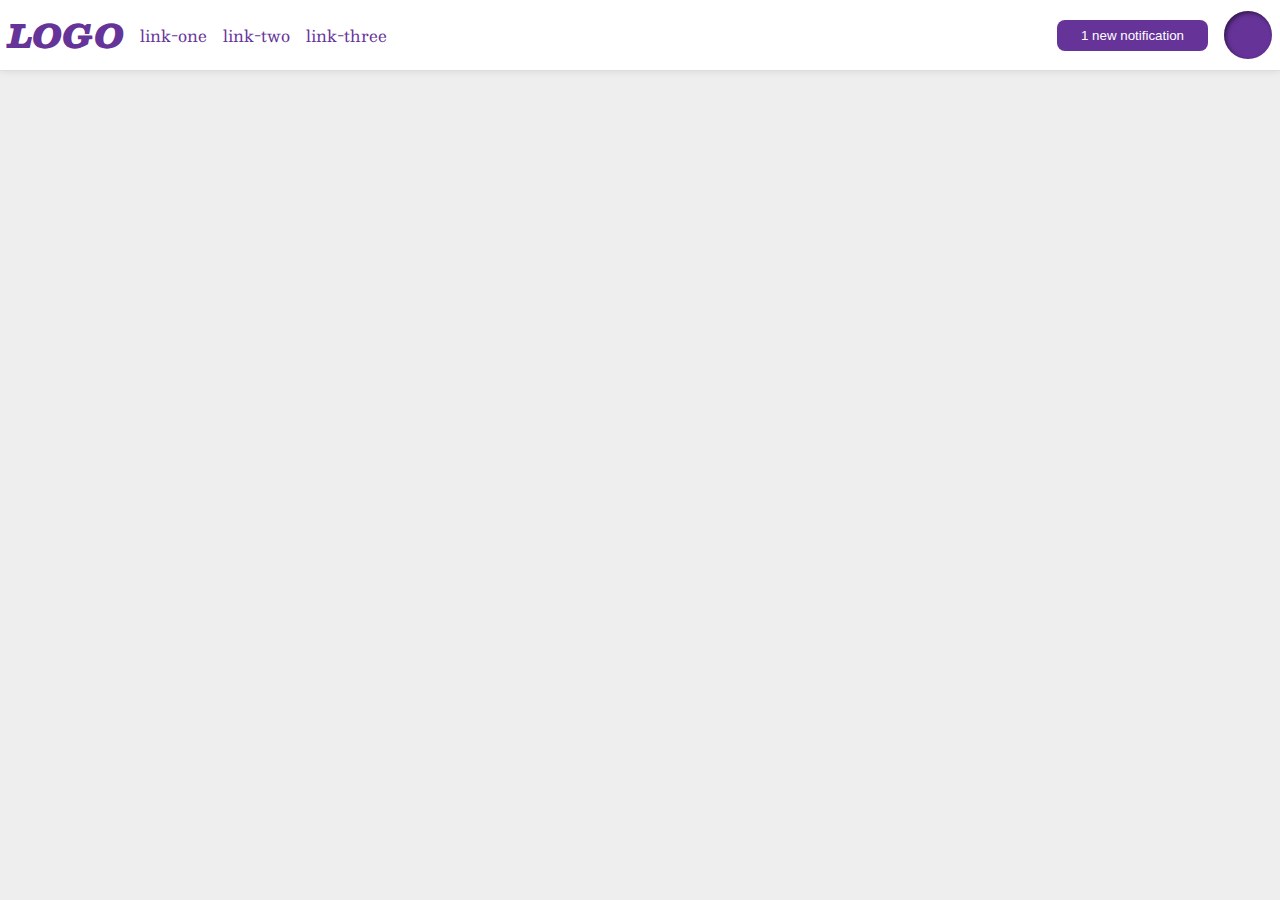
<file: flex/03-flex-header-2/index.html>
<!DOCTYPE html>
<html lang="en">
  <head>
    <meta charset="UTF-8">
    <meta http-equiv="X-UA-Compatible" content="IE=edge">
    <meta name="viewport" content="width=device-width, initial-scale=1.0">
    <title>Flex Header 2</title>
    <link rel="stylesheet" href="style.css">
  </head>
  <body>
    <div class="header">
     <div class="left">
      <div class="logo">
        LOGO
      </div>
      <ul class="links">
        <li><a href="https://google.com">link-one</a></li>
        <li><a href="https://google.com">link-two</a></li>
        <li><a href="https://google.com">link-three</a></li>
      </ul>
     </div>
     <div class="right">
      <button class="notifications">
        1 new notification
      </button>
      <div class="profile-image"></div>
     </div>
    </div>
  </body>
</html>
</file>
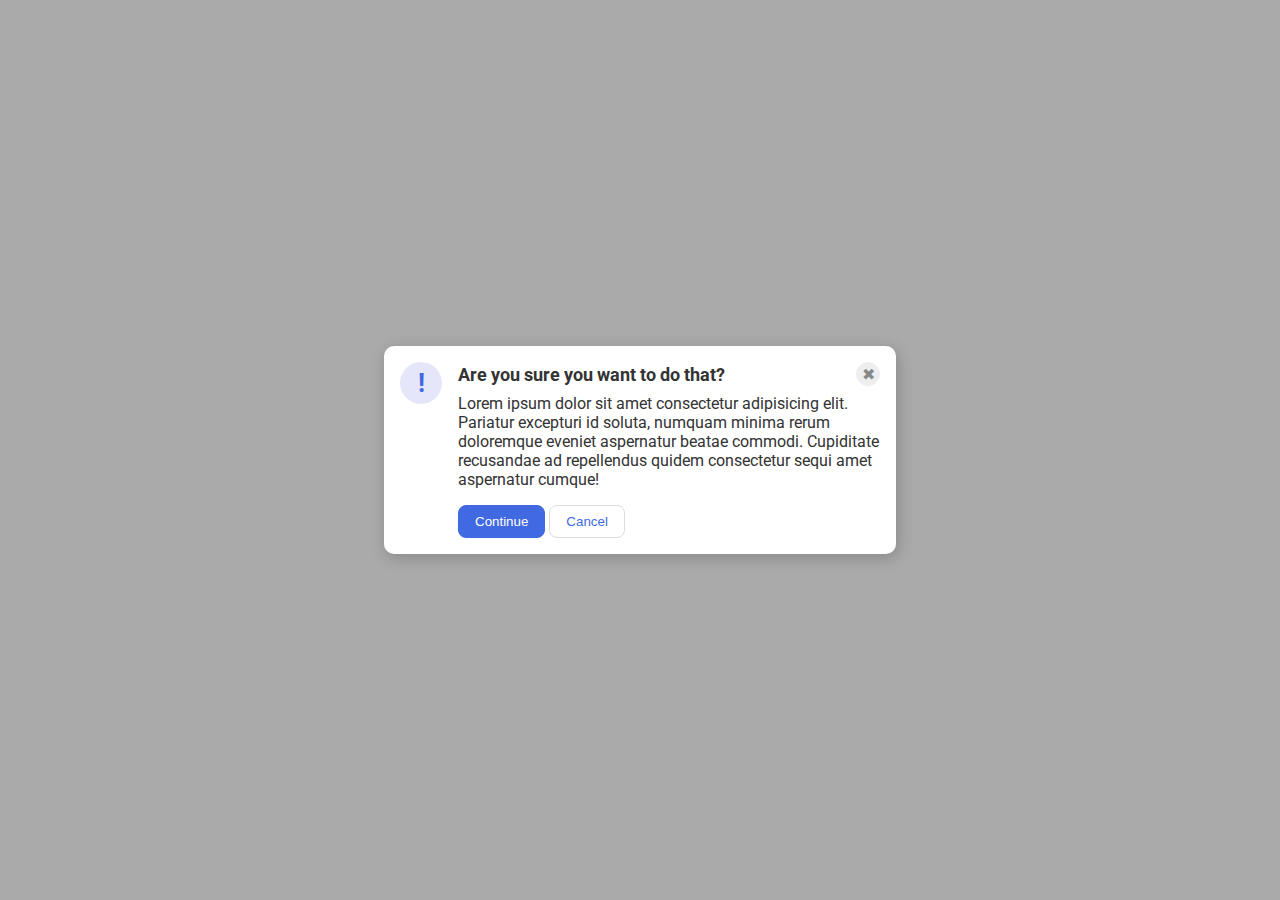
<file: flex/05-flex-modal/index.html>
<!DOCTYPE html>
<html lang="en">
  <head>
    <meta charset="UTF-8">
    <meta http-equiv="X-UA-Compatible" content="IE=edge">
    <meta name="viewport" content="width=device-width, initial-scale=1.0">
    <link rel="stylesheet" href="style.css">
    <title>Modal</title>
  </head>
  <body>
    <div class="modal">
      <div class="icon">!</div>
       <div class="container">
        <div class="header">Are you sure you want to do that?
          <button class="close-button">✖</button>
        </div>
        <div class="text">Lorem ipsum dolor sit amet consectetur adipisicing elit. Pariatur excepturi id soluta, numquam minima rerum doloremque eveniet aspernatur beatae commodi. Cupiditate recusandae ad repellendus quidem consectetur sequi amet aspernatur cumque!</div>
        <button class="continue">Continue</button>
        <button class="cancel">Cancel</button>
     </div>
    </div>
  </body>
</html>
</file>
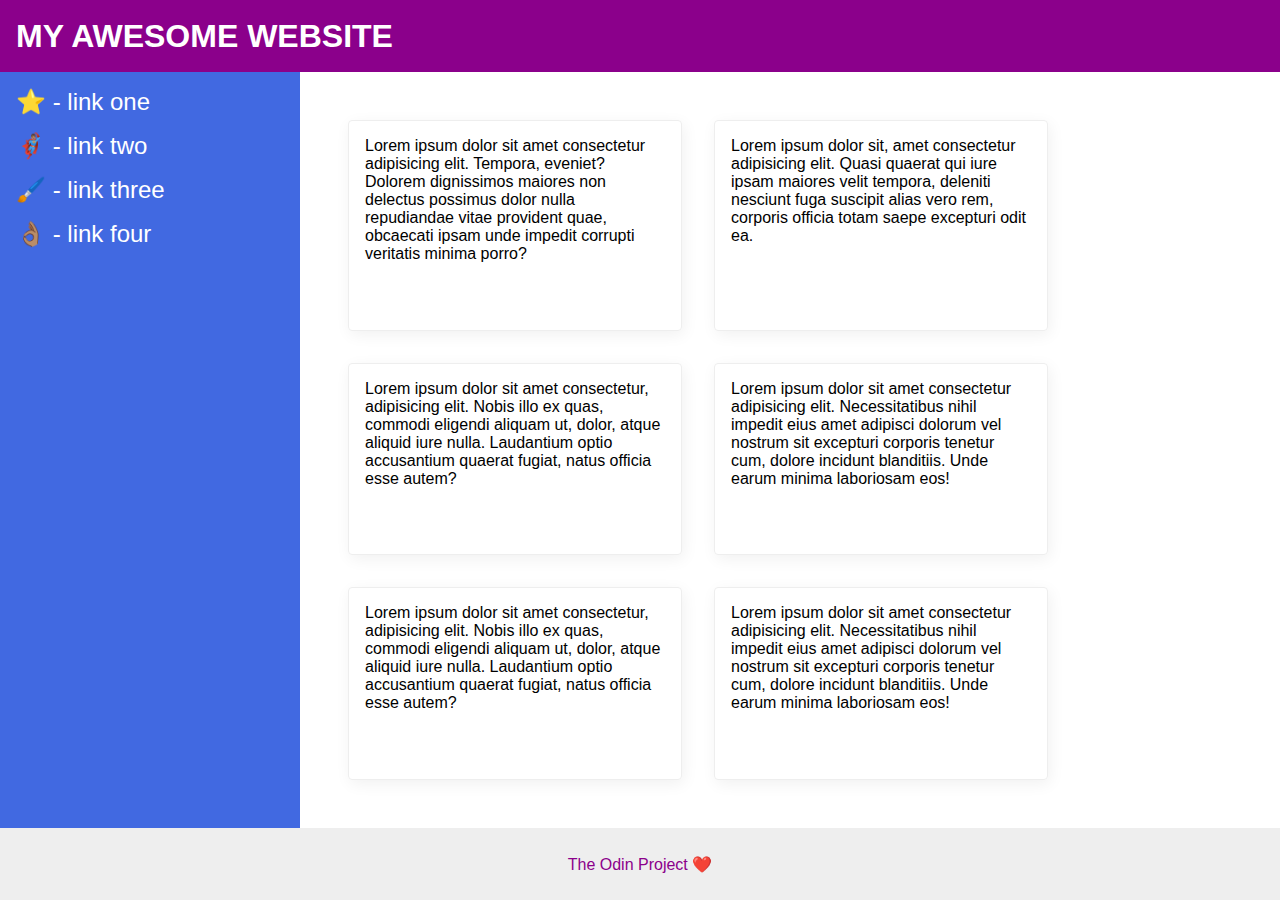
<file: flex/07-flex-layout-2/index.html>
<!DOCTYPE html>
<html lang="en">
  <head>
    <meta charset="UTF-8">
    <meta http-equiv="X-UA-Compatible" content="IE=edge">
    <meta name="viewport" content="width=device-width, initial-scale=1.0">
    <title>The Holy Grail</title>
    <link rel="stylesheet" href="style.css">
  </head>
  <body>
    <div class="header">
      MY AWESOME WEBSITE
    </div>
    <div class="body">

      <div class="sidebar">
        <ul>
          <li><a href="#">⭐ - link one</a></li>
          <li><a href="#">🦸🏽‍♂️ - link two</a></li>
          <li><a href="#">🖌️ - link three</a></li>
          <li><a href="#">👌🏽 - link four</a></li>
        </ul>
      </div>

      <div class="container">
        <div class="card">Lorem ipsum dolor sit amet consectetur adipisicing elit. Tempora, eveniet? Dolorem dignissimos maiores non delectus possimus dolor nulla repudiandae vitae provident quae, obcaecati ipsam unde impedit corrupti veritatis minima porro?</div>
        <div class="card">Lorem ipsum dolor sit, amet consectetur adipisicing elit. Quasi quaerat qui iure ipsam maiores velit tempora, deleniti nesciunt fuga suscipit alias vero rem, corporis officia totam saepe excepturi odit ea.</div>
        <div class="card">Lorem ipsum dolor sit amet consectetur, adipisicing elit. Nobis illo ex quas, commodi eligendi aliquam ut, dolor, atque aliquid iure nulla. Laudantium optio accusantium quaerat fugiat, natus officia esse autem?</div>
        <div class="card">Lorem ipsum dolor sit amet consectetur adipisicing elit. Necessitatibus nihil impedit eius amet adipisci dolorum vel nostrum sit excepturi corporis tenetur cum, dolore incidunt blanditiis. Unde earum minima laboriosam eos!</div>
        <div class="card">Lorem ipsum dolor sit amet consectetur, adipisicing elit. Nobis illo ex quas, commodi eligendi aliquam ut, dolor, atque aliquid iure nulla. Laudantium optio accusantium quaerat fugiat, natus officia esse autem?</div>
        <div class="card">Lorem ipsum dolor sit amet consectetur adipisicing elit. Necessitatibus nihil impedit eius amet adipisci dolorum vel nostrum sit excepturi corporis tenetur cum, dolore incidunt blanditiis. Unde earum minima laboriosam eos!</div>
      </div>

  </div>
    <div class="footer">
      The Odin Project ❤️
    </div>
  </body>
</html>
</file>
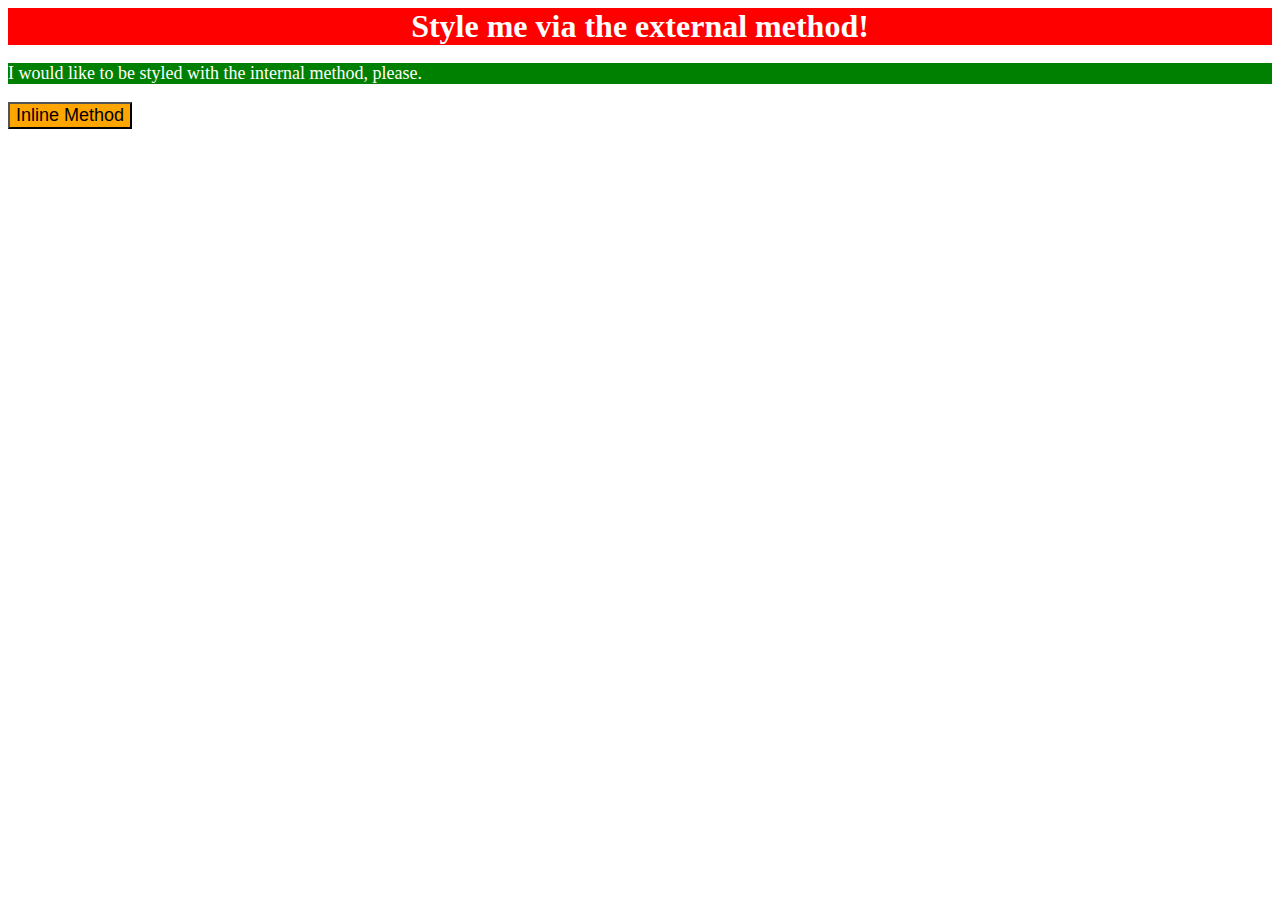
<file: foundations/01-css-methods/index.html>
<!DOCTYPE html>
<html lang="en">
  <head>
    <meta charset="UTF-8">
    <meta http-equiv="X-UA-Compatible" content="IE=edge">
    <meta name="viewport" content="width=device-width, initial-scale=1.0">
    <title>Methods for Adding CSS</title>
    <link rel="stylesheet" href="styles.css">

    <style>
      p {
        background-color: green;
        color: white;
        font-size: 18px;
      }
    </style>
    
  </head>
  
  <body>
    <div>Style me via the external method!</div>
    <p>I would like to be styled with the internal method, please.</p>
    <button style="background-color: orange; font-size: 18px;">Inline Method</button>
  </body>
</html>
</file>
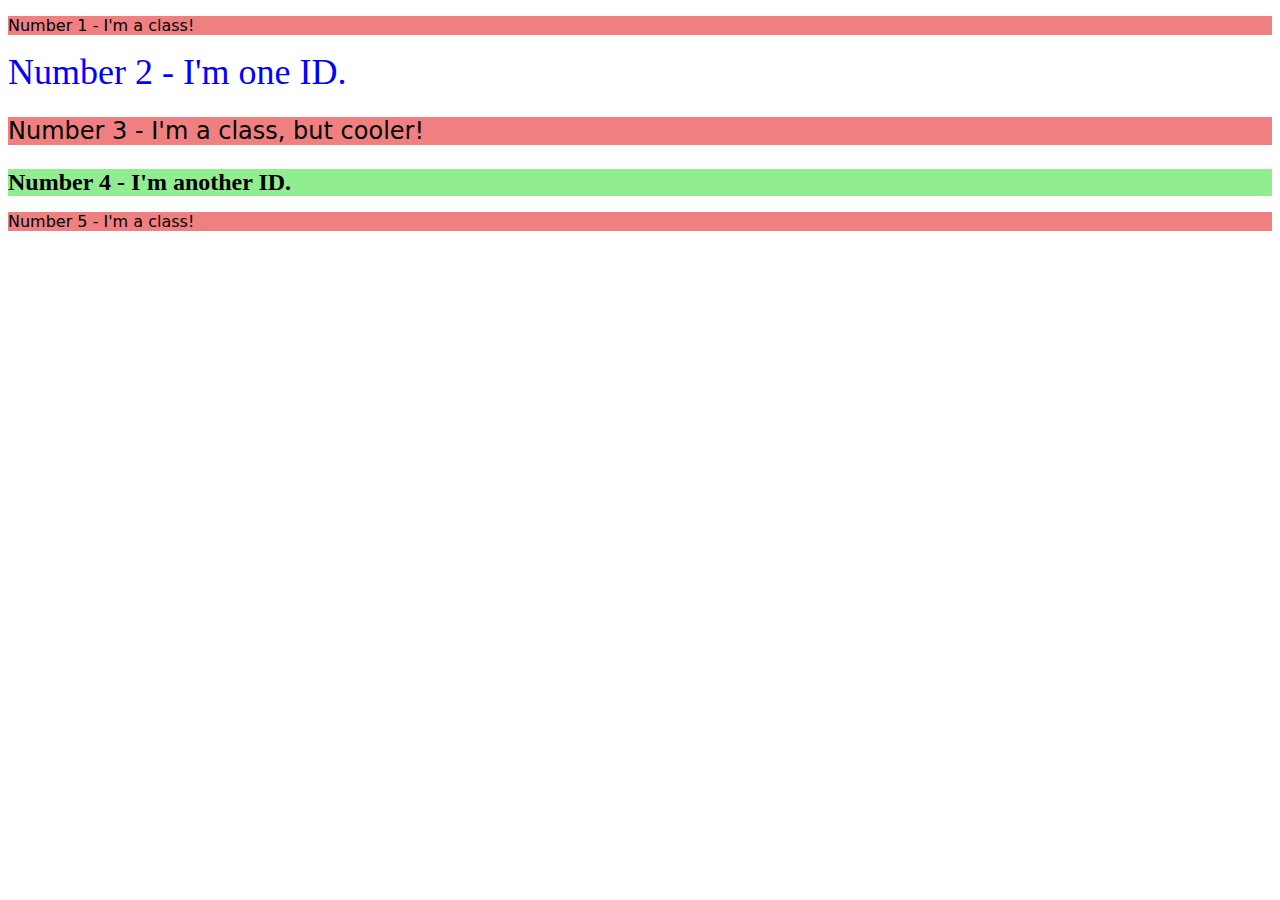
<file: foundations/02-class-id-selectors/index.html>
<!DOCTYPE html>
<html lang="en">
  <head>
    <meta charset="UTF-8">
    <meta http-equiv="X-UA-Compatible" content="IE=edge">
    <meta name="viewport" content="width=device-width, initial-scale=1.0">
    <title>Class and ID Selectors</title>
    <link rel="stylesheet" href="style.css">
  </head>
  <body>
    <p>Number 1 - I'm a class!</p>
    <div id="two">Number 2 - I'm one ID.</div>
    <p id="three">Number 3 - I'm a class, but cooler!</p>
    <div id="four">Number 4 - I'm another ID.</div>
    <p>Number 5 - I'm a class!</p>
  </body>
</html>
</file>
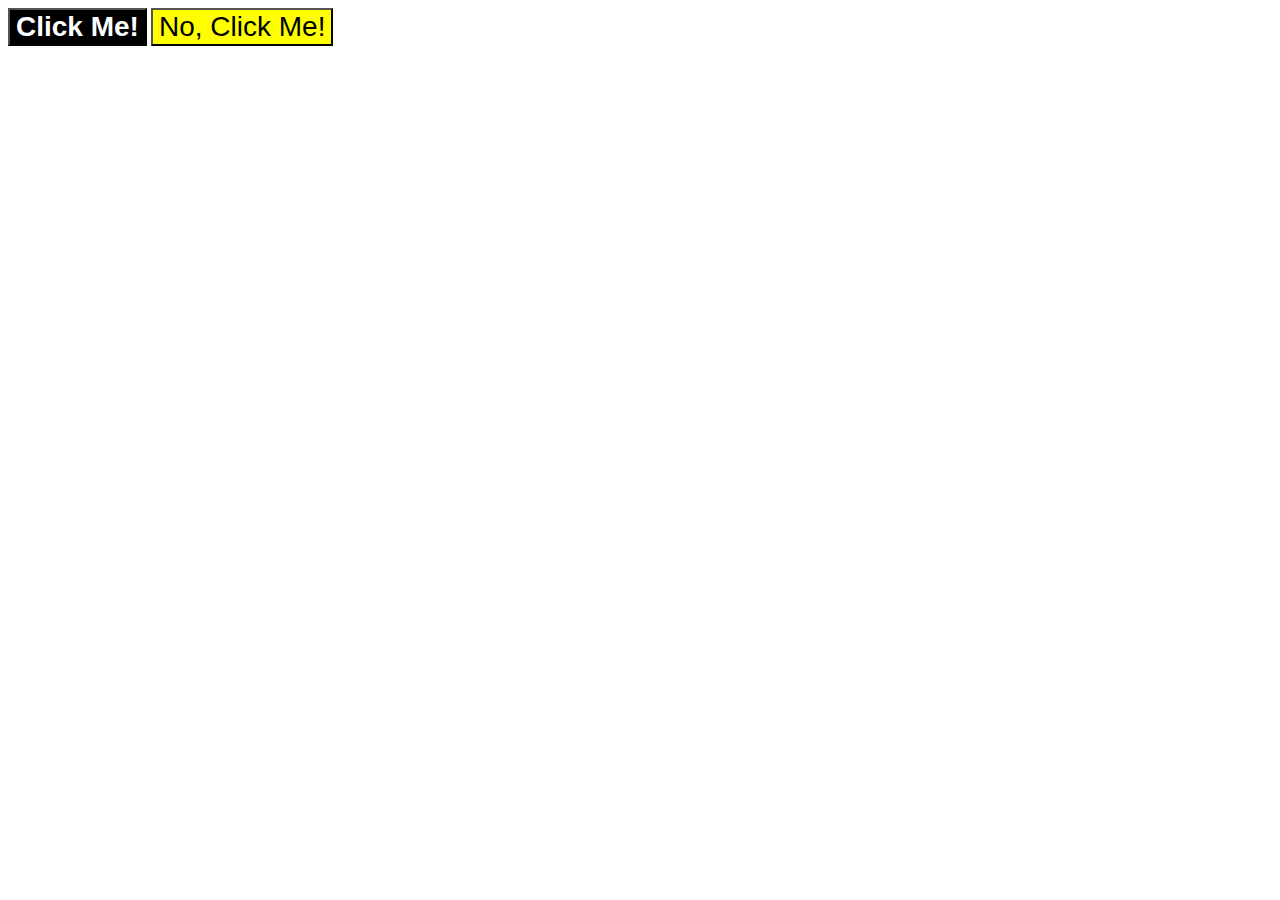
<file: foundations/03-grouping-selectors/index.html>
<!DOCTYPE html>
<html lang="en">
  <head>
    <meta charset="UTF-8">
    <meta http-equiv="X-UA-Compatible" content="IE=edge">
    <meta name="viewport" content="width=device-width, initial-scale=1.0">
    <title>Grouping Selectors</title>
    <link rel="stylesheet" href="style.css">
  </head>
  <body>
    <button class="first">Click Me!</button>
    <button class="second">No, Click Me!</button>
  </body>
</html>
</file>
<file: flex/03-flex-header-2/style.css>
/* this is some magical font-importing.  
you'll learn about it later. */
@import url('https://fonts.googleapis.com/css2?family=Besley:ital,wght@0,400;1,900&display=swap');

body {
  margin: 0;
  background: #eee;
  font-family: Besley, serif;
}

.header {
  background: white;
  border-bottom: 1px solid #ddd;
  box-shadow: 0 0 8px rgba(0,0,0,.1);
  display: flex;
  padding: 8px;
  justify-content: space-between;
}

.profile-image {
  background: rebeccapurple;
  box-shadow: inset 2px 2px 4px rgba(0,0,0,.5);
  border-radius: 50%;
  width: 48px;
  height: 48px;
}

.logo {
  color: rebeccapurple;
  font-size: 32px;
  font-weight: 900;
  font-style: italic;
}

button {
  border: none;
  border-radius: 8px;
  background: rebeccapurple;
  color: white;
  padding: 8px 24px;
}

a {
  /* this removes the line under our links */
  text-decoration: none;
  color: rebeccapurple;
}

ul {
  list-style-type: none;
  display: flex;
  margin: 0;
  padding: 0;
  gap: 16px;
}

.left, .right {
  display: flex;
  align-items: center;
  gap: 16px;
}
</file>
<file: flex/05-flex-modal/style.css>
@import url('https://fonts.googleapis.com/css2?family=Roboto:wght@400;700&display=swap');

html, body {
  height: 100%;
}

body {
  font-family: Roboto, sans-serif;
  margin: 0;
  background: #aaa;
  color: #333;
  /* I'll give you this one for free lol */
  display: flex;
  align-items: center;
  justify-content: center;
}

.modal {
  background: white;
  width: 480px;
  border-radius: 10px;
  box-shadow: 2px 4px 16px rgba(0,0,0,.2);
  display: flex;
  gap: 16px;
  padding: 16px;
}

.icon {
  color: royalblue;
  font-size: 26px;
  font-weight: 700;
  background: lavender;
  width: 42px;
  height: 42px;
  border-radius: 50%;
  display: flex;
  align-items: center;
  justify-content: center;
  flex-shrink: 0;
}

.close-button {
  background: #eee;
  border-radius: 50%;
  color: #888;
  font-weight: 400;
  font-size: 16px;
  height: 24px;
  width: 24px;
  display: flex;
  align-items: center;
  justify-content: center;
  border: 1px solid #eee;
  padding: 0;
}

button {
  cursor: pointer;
  padding: 8px 16px;
  border-radius: 8px;
}

button.continue {
  background: royalblue;
  border: 1px solid royalblue;
  color: white;
}

button.cancel {
  background: white;
  border: 1px solid #ddd;
  color: royalblue;
}

.text {
  margin-bottom: 16px;
}

.header {
  display: flex;
  justify-content: space-between;
  align-items: center;
  font-size: 18px;
  font-weight: bold;
  margin-bottom: 8px;
}
</file>
<file: flex/07-flex-layout-2/style.css>
body {
  font-family: -apple-system, BlinkMacSystemFont, 'Segoe UI', Roboto, Oxygen, Ubuntu, Cantarell, 'Open Sans', 'Helvetica Neue', sans-serif;
  margin: 0;
  min-height: 100vh;
  display: flex;
  flex-direction: column;
}

.body {
  display: flex;
  flex: 1;
}

.header {
  height: 72px;
  background: darkmagenta;
  color: white;
  display: flex;
  align-items: center;
  font-size: 32px;
  font-weight: 900;
  padding: 0 16px;
}

ul {
  list-style-type: none;
  margin: 0;
  padding: 0;
}

li {
  margin-bottom: 16px;
}

a {
  color: white;
  text-decoration: none;
  font-size: 24px;
}

.footer {
  height: 72px;
  background: #eee;
  color: darkmagenta;
  display: flex;
  align-items: center;
  justify-content: center;
}

.sidebar {
  width: 300px;
  background: royalblue;
  box-sizing: border-box;
  flex-shrink: 0;
  padding: 16px;
}

.card {
  border: 1px solid #eee;
  box-shadow: 2px 4px 16px rgba(0,0,0,.06);
  border-radius: 4px;
  padding: 16px;
  width: 300px;
}

.container {
  padding: 48px;
  gap: 32px;
  display: flex;
  flex-wrap: wrap;
}
</file>
<file: foundations/01-css-methods/styles.css>
div {
 background-color: red;
 color: white;
 font-size: 32px;
 text-align: center;
 font-weight: bold;
}
</file>
<file: foundations/02-class-id-selectors/style.css>
p {
    background-color: lightcoral;
    font-family: 'Verdana', 'DejaVu Sans', 'sans-serif';
}

#two {
    color: blue;
    font-size: 36px;
}

#four {
    background-color: lightgreen;
    font-weight: bold;
    font-size: 24px;

}

#three {
    font-size: 24px;
}
</file>
<file: foundations/03-grouping-selectors/style.css>
.first,
.second {
    font-size: 28px;
    font-family: 'Helvetica', 'Times New Roman', 'sans-serif';
}

.first {
    background-color: black;
    color: white;
    font-weight: bold;
}

.second {
    background-color: yellow;
}
</file>
